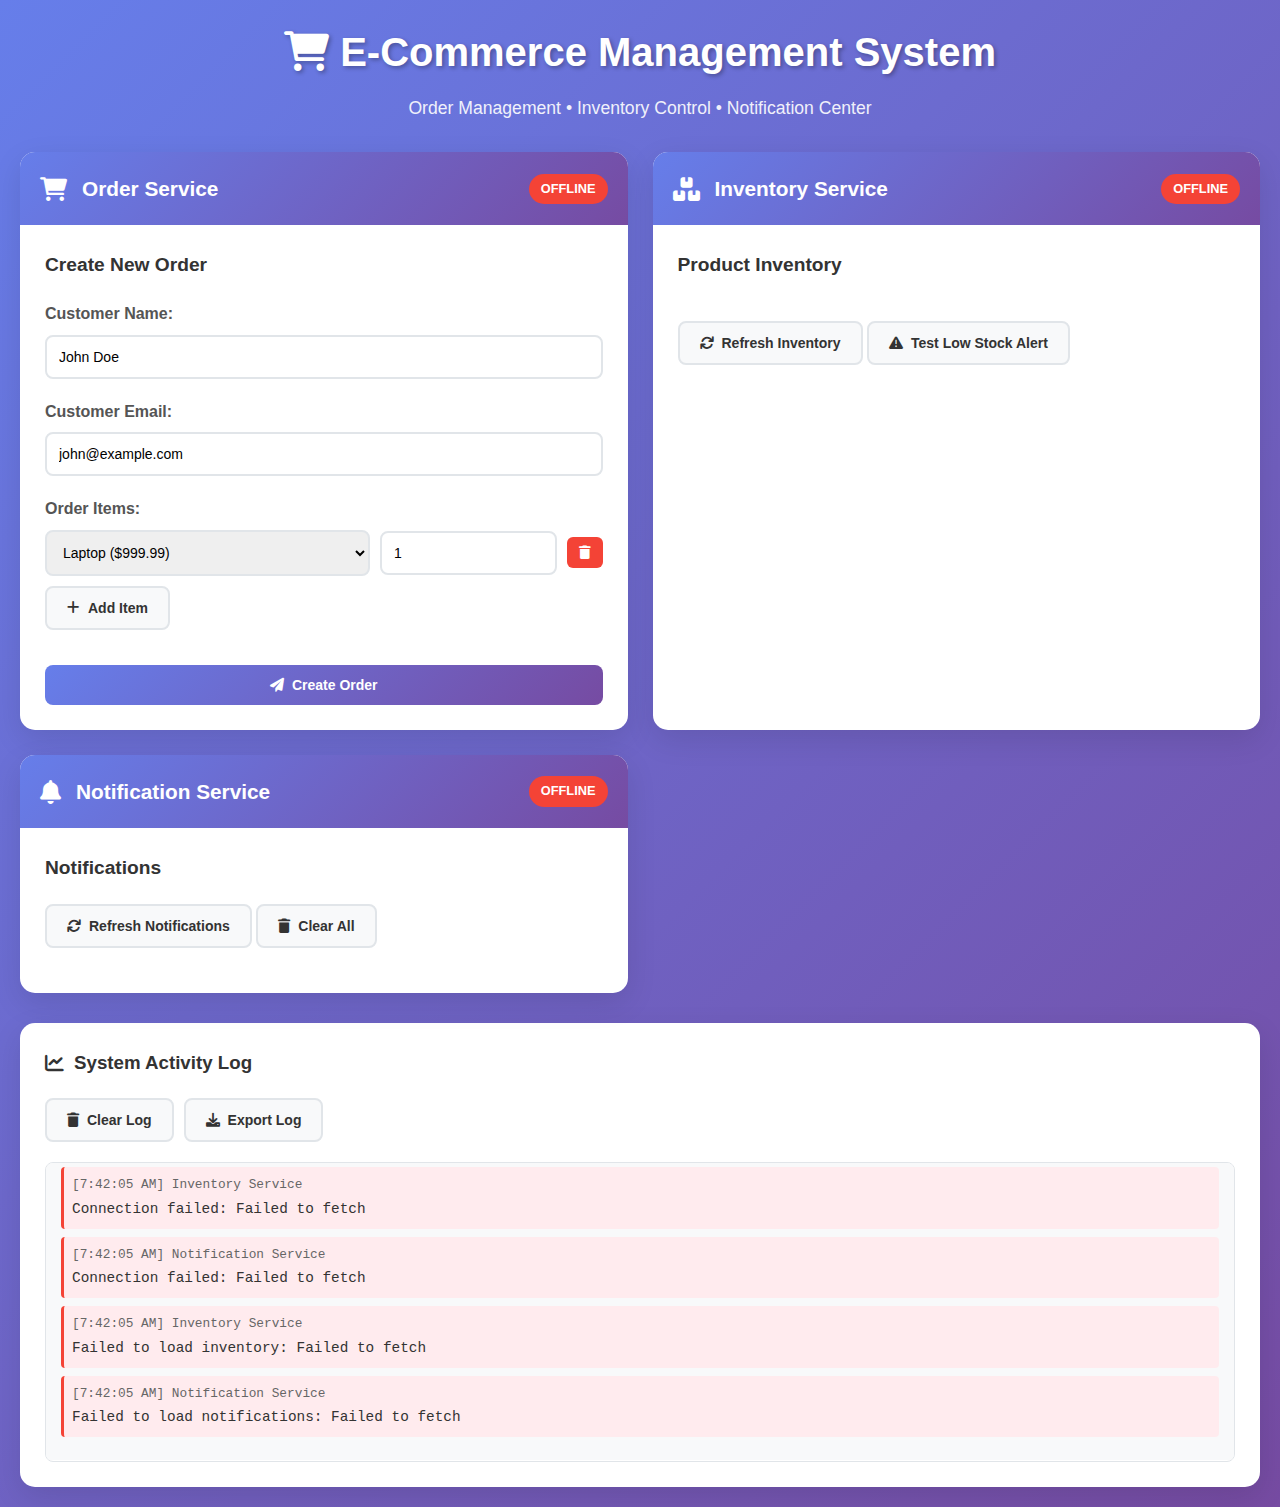
<file: frontend/index.html>
<!DOCTYPE html>
<html lang="en">
<head>
    <meta charset="UTF-8">
    <meta name="viewport" content="width=device-width, initial-scale=1.0">
    <title>Microservices Demo</title>
    <link href="https://cdnjs.cloudflare.com/ajax/libs/font-awesome/6.0.0/css/all.min.css" rel="stylesheet">
    <link href="styles.css" rel="stylesheet">
</head>
<body>
    <div class="container">
        <header class="header">
            <h1><i class="fas fa-shopping-cart"></i> E-Commerce Management System</h1>
            <p>Order Management • Inventory Control • Notification Center</p>
        </header>

        <div class="services-grid">
            <!-- Order Service Section -->
            <div class="service-card">
                <div class="service-header">
                    <i class="fas fa-shopping-cart"></i>
                    <h2>Order Service</h2>
                    <span class="status" id="order-status">Checking...</span>
                </div>
                
                <div class="service-content">
                    <h3>Create New Order</h3>
                    <form id="order-form">
                        <div class="form-group">
                            <label for="customer-name">Customer Name:</label>
                            <input type="text" id="customer-name" value="John Doe" required>
                        </div>
                        
                        <div class="form-group">
                            <label for="customer-email">Customer Email:</label>
                            <input type="email" id="customer-email" value="john@example.com" required>
                        </div>
                        
                        <div class="form-group">
                            <label>Order Items:</label>
                            <div id="order-items">
                                <div class="order-item">
                                    <select class="product-select">
                                        <option value="prod001">Laptop ($999.99)</option>
                                        <option value="prod002">Mouse ($29.99)</option>
                                        <option value="prod003">Keyboard ($79.99)</option>
                                        <option value="prod004">NoteBook ($15.00)</option>
                                    </select>
                                    <input type="number" class="quantity" value="1" min="1" max="10">
                                    <button type="button" class="remove-item" onclick="removeOrderItem(this)">
                                        <i class="fas fa-trash"></i>
                                    </button>
                                </div>
                            </div>
                            <button type="button" class="btn-secondary" onclick="addOrderItem()">
                                <i class="fas fa-plus"></i> Add Item
                            </button>
                        </div>
                        
                        <button type="submit" class="btn-primary">
                            <i class="fas fa-paper-plane"></i> Create Order
                        </button>
                    </form>
                    
                    <div class="results" id="order-results"></div>
                </div>
            </div>

            <!-- Inventory Service Section -->
            <div class="service-card">
                <div class="service-header">
                    <i class="fas fa-boxes"></i>
                    <h2>Inventory Service</h2>
                    <span class="status" id="inventory-status">Checking...</span>
                </div>
                
                <div class="service-content">
                    <h3>Product Inventory</h3>
                    <div class="inventory-grid" id="inventory-grid">
                        <!-- Products will be loaded here -->
                    </div>
                    
                    <div class="inventory-actions">
                        <button class="btn-secondary" onclick="refreshInventory()">
                            <i class="fas fa-sync"></i> Refresh Inventory
                        </button>
                        <button class="btn-secondary" onclick="testLowStock()">
                            <i class="fas fa-exclamation-triangle"></i> Test Low Stock Alert
                        </button>
                    </div>
                    
                    <div class="results" id="inventory-results"></div>
                </div>
            </div>

            <!-- Notification Service Section -->
            <div class="service-card">
                <div class="service-header">
                    <i class="fas fa-bell"></i>
                    <h2>Notification Service</h2>
                    <span class="status" id="notification-status">Checking...</span>
                </div>
                
                <div class="service-content">
                    <h3>Notifications</h3>
                    <div class="notification-controls">
                        <button class="btn-secondary" onclick="refreshNotifications()">
                            <i class="fas fa-sync"></i> Refresh Notifications
                        </button>
                        <button class="btn-secondary" onclick="clearNotifications()">
                            <i class="fas fa-trash"></i> Clear All
                        </button>
                    </div>
                    
                    <div class="notifications-list" id="notifications-list">
                        <!-- Notifications will be loaded here -->
                    </div>
                    
                    <div class="results" id="notification-results"></div>
                </div>
            </div>
        </div>

        <!-- System Activity Log -->
        <div class="communication-log">
            <h3><i class="fas fa-chart-line"></i> System Activity Log</h3>
            <div class="log-controls">
                <button class="btn-secondary" onclick="clearLog()">
                    <i class="fas fa-trash"></i> Clear Log
                </button>
                <button class="btn-secondary" onclick="exportLog()">
                    <i class="fas fa-download"></i> Export Log
                </button>
            </div>
            <div class="log-content" id="communication-log">
                <!-- System events will be logged here -->
            </div>
        </div>
    </div>

    <script src="script.js"></script>
</body>
</html>
</file>
<file: frontend/styles.css>
/* Reset and base styles */
* {
    margin: 0;
    padding: 0;
    box-sizing: border-box;
}

body {
    font-family: 'Segoe UI', Tahoma, Geneva, Verdana, sans-serif;
    background: linear-gradient(135deg, #667eea 0%, #764ba2 100%);
    min-height: 100vh;
    color: #333;
    line-height: 1.6;
}

.container {
    max-width: 1400px;
    margin: 0 auto;
    padding: 20px;
}

/* Header */
.header {
    text-align: center;
    margin-bottom: 30px;
    color: white;
}

.header h1 {
    font-size: 2.5rem;
    margin-bottom: 10px;
    text-shadow: 2px 2px 4px rgba(0,0,0,0.3);
}

.header p {
    font-size: 1.1rem;
    opacity: 0.9;
}

/* Services Grid */
.services-grid {
    display: grid;
    grid-template-columns: repeat(auto-fit, minmax(400px, 1fr));
    gap: 25px;
    margin-bottom: 30px;
}

/* Service Cards */
.service-card {
    background: white;
    border-radius: 15px;
    box-shadow: 0 10px 30px rgba(0,0,0,0.1);
    overflow: hidden;
    transition: transform 0.3s ease, box-shadow 0.3s ease;
}

.service-card:hover {
    transform: translateY(-5px);
    box-shadow: 0 15px 40px rgba(0,0,0,0.15);
}

.service-header {
    background: linear-gradient(135deg, #667eea 0%, #764ba2 100%);
    color: white;
    padding: 20px;
    display: flex;
    align-items: center;
    gap: 15px;
}

.service-header i {
    font-size: 1.5rem;
}

.service-header h2 {
    flex: 1;
    font-size: 1.3rem;
}

.status {
    padding: 5px 12px;
    border-radius: 20px;
    font-size: 0.8rem;
    font-weight: bold;
    text-transform: uppercase;
}

.status.online {
    background: #4CAF50;
    color: white;
}

.status.offline {
    background: #f44336;
    color: white;
}

.status.checking {
    background: #ff9800;
    color: white;
}

/* Service Content */
.service-content {
    padding: 25px;
}

.service-content h3 {
    margin-bottom: 20px;
    color: #333;
    font-size: 1.2rem;
}

/* Form Styles */
.form-group {
    margin-bottom: 20px;
}

.form-group label {
    display: block;
    margin-bottom: 8px;
    font-weight: 600;
    color: #555;
}

.form-group input,
.form-group select {
    width: 100%;
    padding: 12px;
    border: 2px solid #e1e5e9;
    border-radius: 8px;
    font-size: 14px;
    transition: border-color 0.3s ease;
}

.form-group input:focus,
.form-group select:focus {
    outline: none;
    border-color: #667eea;
}

/* Order Items */
.order-item {
    display: flex;
    gap: 10px;
    margin-bottom: 10px;
    align-items: center;
}

.product-select {
    flex: 2;
}

.quantity {
    flex: 1;
    min-width: 60px;
}

.remove-item {
    background: #f44336;
    color: white;
    border: none;
    padding: 8px 12px;
    border-radius: 6px;
    cursor: pointer;
    transition: background 0.3s ease;
}

.remove-item:hover {
    background: #d32f2f;
}

/* Buttons */
.btn-primary,
.btn-secondary {
    padding: 12px 20px;
    border: none;
    border-radius: 8px;
    cursor: pointer;
    font-size: 14px;
    font-weight: 600;
    transition: all 0.3s ease;
    display: inline-flex;
    align-items: center;
    gap: 8px;
}

.btn-primary {
    background: linear-gradient(135deg, #667eea 0%, #764ba2 100%);
    color: white;
    width: 100%;
    justify-content: center;
    margin-top: 15px;
}

.btn-primary:hover {
    transform: translateY(-2px);
    box-shadow: 0 5px 15px rgba(102, 126, 234, 0.4);
}

.btn-secondary {
    background: #f8f9fa;
    color: #333;
    border: 2px solid #e1e5e9;
}

.btn-secondary:hover {
    background: #e9ecef;
    border-color: #667eea;
}

/* Inventory Grid */
.inventory-grid {
    display: grid;
    grid-template-columns: repeat(auto-fit, minmax(200px, 1fr));
    gap: 15px;
    margin-bottom: 20px;
}

.inventory-item {
    background: #f8f9fa;
    border: 2px solid #e1e5e9;
    border-radius: 10px;
    padding: 15px;
    text-align: center;
    transition: all 0.3s ease;
}

.inventory-item:hover {
    border-color: #667eea;
    transform: translateY(-2px);
}

.inventory-item h4 {
    color: #333;
    margin-bottom: 8px;
}

.inventory-item .price {
    color: #667eea;
    font-weight: bold;
    font-size: 1.1rem;
    margin-bottom: 5px;
}

.inventory-item .stock {
    color: #666;
    font-size: 0.9rem;
}

.inventory-item .stock.low {
    color: #f44336;
    font-weight: bold;
}

/* Notifications List */
.notifications-list {
    max-height: 300px;
    overflow-y: auto;
    margin-bottom: 20px;
}

.notification-item {
    background: #f8f9fa;
    border-left: 4px solid #667eea;
    padding: 15px;
    margin-bottom: 10px;
    border-radius: 0 8px 8px 0;
    transition: all 0.3s ease;
}

.notification-item:hover {
    background: #e3f2fd;
}

.notification-item h4 {
    color: #333;
    margin-bottom: 5px;
    font-size: 1rem;
}

.notification-item p {
    color: #666;
    font-size: 0.9rem;
    margin-bottom: 5px;
}

.notification-item .timestamp {
    color: #999;
    font-size: 0.8rem;
}

/* Results */
.results {
    margin-top: 20px;
    padding: 15px;
    border-radius: 8px;
    display: none;
}

.results.success {
    background: #d4edda;
    color: #155724;
    border: 1px solid #c3e6cb;
}

.results.error {
    background: #f8d7da;
    color: #721c24;
    border: 1px solid #f5c6cb;
}

.results.info {
    background: #d1ecf1;
    color: #0c5460;
    border: 1px solid #bee5eb;
}

/* System Activity Log */
.communication-log {
    background: white;
    border-radius: 15px;
    box-shadow: 0 10px 30px rgba(0,0,0,0.1);
    padding: 25px;
    margin-top: 30px;
}

.communication-log h3 {
    margin-bottom: 20px;
    color: #333;
    display: flex;
    align-items: center;
    gap: 10px;
}

.log-controls {
    margin-bottom: 20px;
    display: flex;
    gap: 10px;
}

.log-content {
    background: #f8f9fa;
    border: 1px solid #e1e5e9;
    border-radius: 8px;
    padding: 15px;
    max-height: 300px;
    overflow-y: auto;
    font-family: 'Courier New', monospace;
    font-size: 0.9rem;
}

.log-entry {
    margin-bottom: 8px;
    padding: 8px;
    border-radius: 4px;
    border-left: 3px solid #667eea;
}

.log-entry.sync {
    background: #e3f2fd;
    border-left-color: #2196F3;
}

.log-entry.async {
    background: #f3e5f5;
    border-left-color: #9c27b0;
}

.log-entry.error {
    background: #ffebee;
    border-left-color: #f44336;
}

.log-timestamp {
    color: #666;
    font-size: 0.8rem;
}

.log-message {
    color: #333;
    margin-top: 2px;
}

/* Responsive Design */
@media (max-width: 768px) {
    .container {
        padding: 15px;
    }
    
    .header h1 {
        font-size: 2rem;
    }
    
    .services-grid {
        grid-template-columns: 1fr;
        gap: 20px;
    }
    
    .service-header {
        flex-direction: column;
        text-align: center;
        gap: 10px;
    }
    
    .order-item {
        flex-direction: column;
        gap: 8px;
    }
    
    .product-select,
    .quantity {
        width: 100%;
    }
    
    .inventory-grid {
        grid-template-columns: 1fr;
    }
    
    .log-controls {
        flex-direction: column;
    }
}

/* Loading Animation */
.loading {
    display: inline-block;
    width: 20px;
    height: 20px;
    border: 3px solid #f3f3f3;
    border-top: 3px solid #667eea;
    border-radius: 50%;
    animation: spin 1s linear infinite;
}

@keyframes spin {
    0% { transform: rotate(0deg); }
    100% { transform: rotate(360deg); }
}

/* Scrollbar Styling */
::-webkit-scrollbar {
    width: 8px;
}

::-webkit-scrollbar-track {
    background: #f1f1f1;
    border-radius: 4px;
}

::-webkit-scrollbar-thumb {
    background: #667eea;
    border-radius: 4px;
}

::-webkit-scrollbar-thumb:hover {
    background: #5a6fd8;
}
</file>
